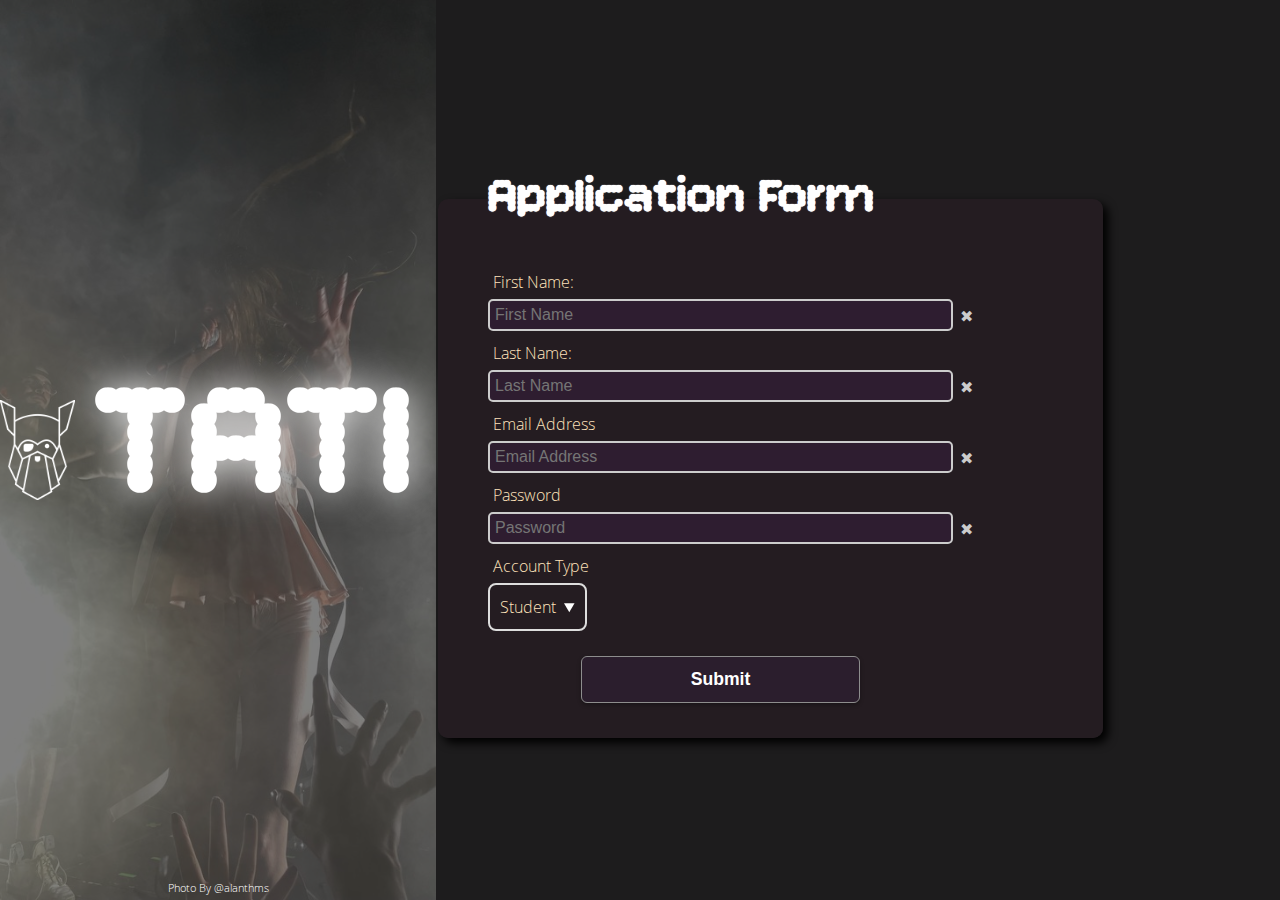
<file: index.html>
<!DOCTYPE html>
<html lang="en">

<head>
  <meta charset="UTF-8">
  <meta name="viewport" content="width=device-width, initial-scale=1.0">
  <title>Form Practice</title>

  <link rel="preconnect" href="https://fonts.googleapis.com">
  <link rel="preconnect" href="https://fonts.gstatic.com" crossorigin>
  <link href="https://fonts.googleapis.com/css2?family=Bitcount+Prop+Single:wght@100..900&display=swap"
    rel="stylesheet">
  
  <link rel="stylesheet" href="style.css">

  <link rel="icon" type="image/x-icon" href="odin-lined.png">
</head>

<body>
  <div class="container">
    <div class="sideimage">
      <!--<img src="tati.jpeg" alt="Descriptive Alt Text" /> -->

      <div class="title">
        <div class="logo"></div>
        <h1>TATI</h1>
      </div>
      <p class="subtitle">Photo By @alanthms</p>
    </div>
    <div class="form-container">
      <form>
        <fieldset>
          <legend>Application Form</legend>
          <div class="form-section">
            <label for="fname">First Name: </label>
            <input id="fname" name="fname" type="text" required placeholder="First Name" maxlength="20" />
            <span></span>
          </div>
          <div class="form-section">
            <label for="lname">Last Name: </label>
            <input id="lname" name="lname" type="text" required placeholder="Last Name" maxlength="20" />
            <span></span>
          </div>
          <div>
            <label for="email"> Email Address </label>
            <input id="email" name="email" type="email" required placeholder="Email Address" />
            <span></span>
          </div>
          <div>
            <label for="password"> Password </label>
            <input id="password" name="password" type="password" placeholder="Password" required />
            <span></span>
          </div>
          <div>

            <label for="account-type"> Account Type </label>
            <select name="account type" id="account-type">
              <option value="default" disabled>Select an option</option>
              <!--<option value = ""> Please Select</option> -->
              <option value="student">Student</option>
              <option value="business">Business</option>
              <option value="personal">Personal</option>
            </select>
          </div>
          <div><button class="submit">Submit</button></div>
        </fieldset>
      </form>
    </div>

  </div>
</body>

</html>
</file>
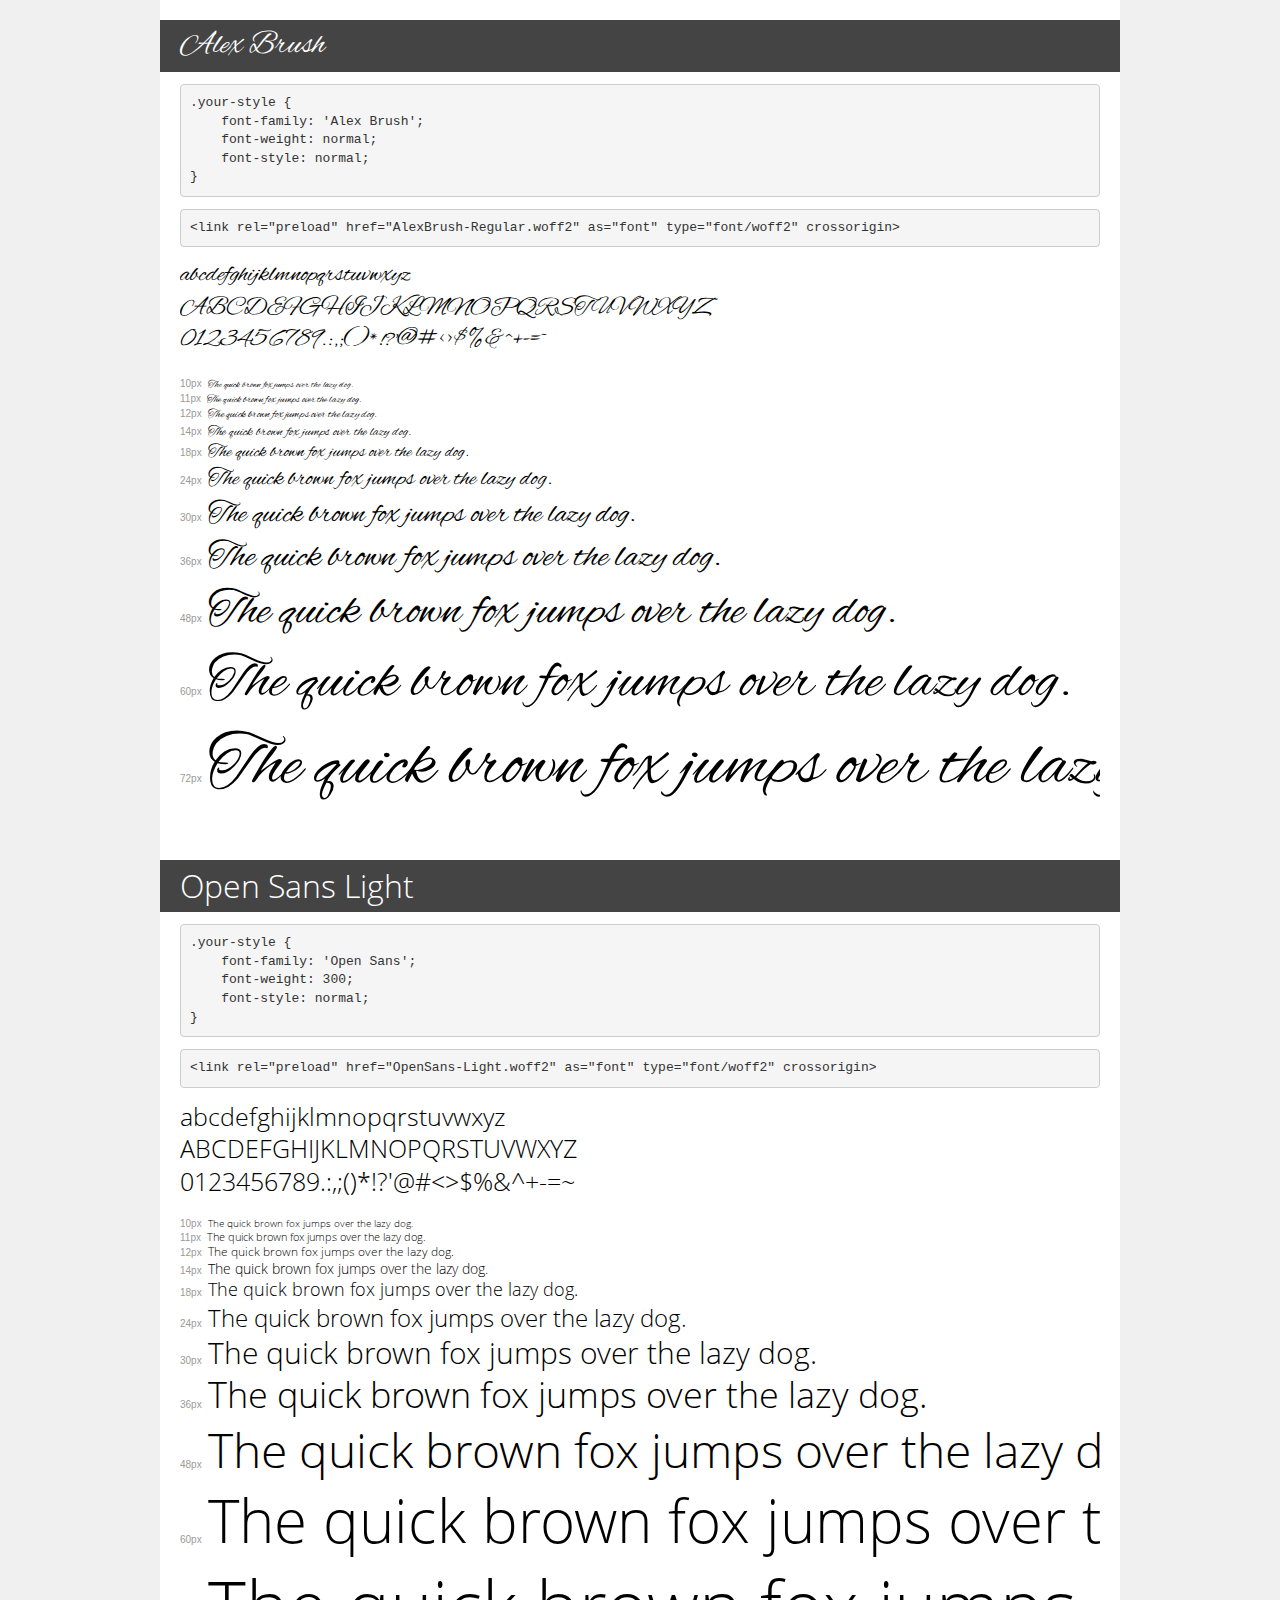
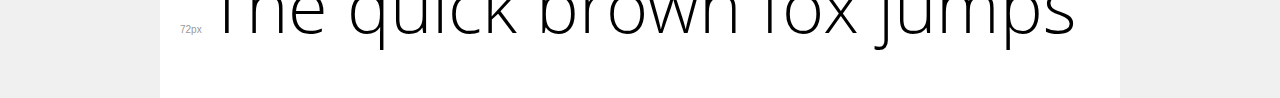
<file: fonts/demo.html>
<!DOCTYPE html>
<html lang="en">
<head>
    <meta charset="utf-8">
    <meta http-equiv="X-UA-Compatible" content="IE=edge">
    <meta name="viewport" content="width=device-width, initial-scale=1">
    <meta name="robots" content="noindex, noarchive">
    <meta name="format-detection" content="telephone=no">
    <title>Transfonter demo</title>
    <link href="stylesheet.css" rel="stylesheet">
    <style>
        /*
        http://meyerweb.com/eric/tools/css/reset/
        v2.0 | 20110126
        License: none (public domain)
        */
        html, body, div, span, applet, object, iframe,
        h1, h2, h3, h4, h5, h6, p, blockquote, pre,
        a, abbr, acronym, address, big, cite, code,
        del, dfn, em, img, ins, kbd, q, s, samp,
        small, strike, strong, sub, sup, tt, var,
        b, u, i, center,
        dl, dt, dd, ol, ul, li,
        fieldset, form, label, legend,
        table, caption, tbody, tfoot, thead, tr, th, td,
        article, aside, canvas, details, embed,
        figure, figcaption, footer, header, hgroup,
        menu, nav, output, ruby, section, summary,
        time, mark, audio, video {
            margin: 0;
            padding: 0;
            border: 0;
            font-size: 100%;
            font: inherit;
            vertical-align: baseline;
        }
        /* HTML5 display-role reset for older browsers */
        article, aside, details, figcaption, figure,
        footer, header, hgroup, menu, nav, section {
            display: block;
        }
        body {
            line-height: 1;
        }
        ol, ul {
            list-style: none;
        }
        blockquote, q {
            quotes: none;
        }
        blockquote:before, blockquote:after,
        q:before, q:after {
            content: '';
            content: none;
        }
        table {
            border-collapse: collapse;
            border-spacing: 0;
        }
        /* demo styles */
        body {
            background: #f0f0f0;
            color: #000;
        }
        .page {
            background: #fff;
            width: 920px;
            margin: 0 auto;
            padding: 20px 20px 0 20px;
            overflow: hidden;
        }
        .font-container {
            overflow-x: auto;
            overflow-y: hidden;
            margin-bottom: 40px;
            line-height: 1.3;
            white-space: nowrap;
            padding-bottom: 5px;
        }
        h1 {
            position: relative;
            background: #444;
            font-size: 32px;
            color: #fff;
            padding: 10px 20px;
            margin: 0 -20px 12px -20px;
        }
        .letters {
            font-size: 25px;
            margin-bottom: 20px;
        }
        .s10:before {
            content: '10px';
        }
        .s11:before {
            content: '11px';
        }
        .s12:before {
            content: '12px';
        }
        .s14:before {
            content: '14px';
        }
        .s18:before {
            content: '18px';
        }
        .s24:before {
            content: '24px';
        }
        .s30:before {
            content: '30px';
        }
        .s36:before {
            content: '36px';
        }
        .s48:before {
            content: '48px';
        }
        .s60:before {
            content: '60px';
        }
        .s72:before {
            content: '72px';
        }
        .s10:before, .s11:before, .s12:before, .s14:before,
        .s18:before, .s24:before, .s30:before, .s36:before,
        .s48:before, .s60:before, .s72:before {
            font-family: Arial, sans-serif;
            font-size: 10px;
            font-weight: normal;
            font-style: normal;
            color: #999;
            padding-right: 6px;
        }
        pre {
            display: block;
            padding: 9px;
            margin: 0 0 12px;
            font-family: Monaco, Menlo, Consolas, "Courier New", monospace;
            font-size: 13px;
            line-height: 1.428571429;
            color: #333;
            font-weight: normal;
            font-style: normal;
            background-color: #f5f5f5;
            border: 1px solid #ccc;
            overflow-x: auto;
            border-radius: 4px;
        }
        /* responsive */
        @media (max-width: 959px) {
            .page {
                width: auto;
                margin: 0;
            }
        }
    </style>
</head>
<body>
<div class="page">
    <div class="demo">
        <h1 style="font-family: 'Alex Brush'; font-weight: normal; font-style: normal;">Alex Brush</h1>
        <pre title="Usage">.your-style {
    font-family: 'Alex Brush';
    font-weight: normal;
    font-style: normal;
}</pre>
        <pre title="Preload (optional)">
&lt;link rel=&quot;preload&quot; href=&quot;AlexBrush-Regular.woff2&quot; as=&quot;font&quot; type=&quot;font/woff2&quot; crossorigin&gt;</pre>
        <div class="font-container" style="font-family: 'Alex Brush'; font-weight: normal; font-style: normal;">
            <p class="letters">
                abcdefghijklmnopqrstuvwxyz<br>
ABCDEFGHIJKLMNOPQRSTUVWXYZ<br>
                0123456789.:,;()*!?'@#&lt;&gt;$%&^+-=~
            </p>
            <p class="s10" style="font-size: 10px;">The quick brown fox jumps over the lazy dog.</p>
            <p class="s11" style="font-size: 11px;">The quick brown fox jumps over the lazy dog.</p>
            <p class="s12" style="font-size: 12px;">The quick brown fox jumps over the lazy dog.</p>
            <p class="s14" style="font-size: 14px;">The quick brown fox jumps over the lazy dog.</p>
            <p class="s18" style="font-size: 18px;">The quick brown fox jumps over the lazy dog.</p>
            <p class="s24" style="font-size: 24px;">The quick brown fox jumps over the lazy dog.</p>
            <p class="s30" style="font-size: 30px;">The quick brown fox jumps over the lazy dog.</p>
            <p class="s36" style="font-size: 36px;">The quick brown fox jumps over the lazy dog.</p>
            <p class="s48" style="font-size: 48px;">The quick brown fox jumps over the lazy dog.</p>
            <p class="s60" style="font-size: 60px;">The quick brown fox jumps over the lazy dog.</p>
            <p class="s72" style="font-size: 72px;">The quick brown fox jumps over the lazy dog.</p>
        </div>
    </div>

    <div class="demo">
        <h1 style="font-family: 'Open Sans'; font-weight: 300; font-style: normal;">Open Sans Light</h1>
        <pre title="Usage">.your-style {
    font-family: 'Open Sans';
    font-weight: 300;
    font-style: normal;
}</pre>
        <pre title="Preload (optional)">
&lt;link rel=&quot;preload&quot; href=&quot;OpenSans-Light.woff2&quot; as=&quot;font&quot; type=&quot;font/woff2&quot; crossorigin&gt;</pre>
        <div class="font-container" style="font-family: 'Open Sans'; font-weight: 300; font-style: normal;">
            <p class="letters">
                abcdefghijklmnopqrstuvwxyz<br>
ABCDEFGHIJKLMNOPQRSTUVWXYZ<br>
                0123456789.:,;()*!?'@#&lt;&gt;$%&^+-=~
            </p>
            <p class="s10" style="font-size: 10px;">The quick brown fox jumps over the lazy dog.</p>
            <p class="s11" style="font-size: 11px;">The quick brown fox jumps over the lazy dog.</p>
            <p class="s12" style="font-size: 12px;">The quick brown fox jumps over the lazy dog.</p>
            <p class="s14" style="font-size: 14px;">The quick brown fox jumps over the lazy dog.</p>
            <p class="s18" style="font-size: 18px;">The quick brown fox jumps over the lazy dog.</p>
            <p class="s24" style="font-size: 24px;">The quick brown fox jumps over the lazy dog.</p>
            <p class="s30" style="font-size: 30px;">The quick brown fox jumps over the lazy dog.</p>
            <p class="s36" style="font-size: 36px;">The quick brown fox jumps over the lazy dog.</p>
            <p class="s48" style="font-size: 48px;">The quick brown fox jumps over the lazy dog.</p>
            <p class="s60" style="font-size: 60px;">The quick brown fox jumps over the lazy dog.</p>
            <p class="s72" style="font-size: 72px;">The quick brown fox jumps over the lazy dog.</p>
        </div>
    </div>

</div>
</body>
</html>
</file>
<file: style.css>
/* General setup */

.bitcount-prop-single-bit {
  font-family: "Bitcount Prop Single", system-ui;
  font-optical-sizing: auto;
  font-weight: 350;
  font-style: normal;
  font-variation-settings:
    "slnt" 0,
    "CRSV" 0.5,
    "ELSH" 0,
    "ELXP" 0;
}


@font-face {
  font-family: 'Alex Brush';
  src: url('fonts/AlexBrush-Regular.woff2') format('woff2'),
    url('fonts/AlexBrush-Regular.woff') format('woff');
  font-weight: normal;
  font-style: normal;
  font-display: swap;
}

@font-face {
  font-family: 'Open Sans';
  src: url('fonts/OpenSans-Light.woff2') format('woff2'),
    url('fonts/OpenSans-Light.woff') format('woff');
  font-weight: 300;
  font-style: normal;
  font-display: swap;
}

@import "modern-normalize";

:root {
  line-height: 1.5;
}

h1,
h2,
h3,
h4,
h5,
figure,
p,
ol,
ul {
  margin: 0;
}

ol[role="list"],
ul[role="list"] {
  list-style: none;
  padding-inline: 0;
}

h1,
h2,
h3,
h4,
h5 {
  font-size: inherit;
  font-weight: inherit;
}

img {
  display: block;
  max-inline-size: 100%;
}

body {
  font-family: sans-serif;
  max-width: 70%;
  background-color: rgb(255, 255, 255);
  padding: 0px;
  margin: 0px;
  background-color: rgb(29, 28, 29);
}

fieldset {
  /*padding: 10px 30px 0;*/

  color: white;
  border: 0px;
  background-color: rgb(36, 28, 33);
  justify-content: center;
  align-items: center;
  border-radius: 10px;
  box-shadow: 5px 5px 10px rgb(0, 0, 0);
  padding: 30px 150px 30px 50px;
  width: 100%;
  font-family: 'Open Sans', sans-serif;
}

legend {
  color: white;
  font-size: 3rem;
  font-weight: bold;
  text-shadow: 0px 0px 1px rgb(255, 255, 255);
  font-family: 'Bitcount Prop Single', sans-serif;
}

fieldset>div {
  margin-bottom: 5px;
  display: flex;
  flex-flow: row wrap;
  color: rgb(255, 227, 188);
}

button,
label,
input {
  display: block;
  font-size: 100%;
  box-sizing: border-box;
  width: 100%;
  padding: 5px;
}

input {
  border-radius: 5px;
  color:whitesmoke;
  background-color: #2e1d30;
}

input:hover,
input:focus {
  background-color: #eeeeee;
  color:#14142b;
}

button {
  width: 60%;
  margin: 0 auto;
}

input:required {
  border: 2px solid;
}

input:optional {
  border: 2px dashed;
}

input:required:placeholder-shown {
  border: 2px solid #ccc;
  /* neutral */
}

input:invalid {
  border: 2px solid red;
}

input:valid {
  border: 2px solid rgb(255, 167, 230)
}


input+span {
  position: relative;
}

input+span::before {
  position: absolute;
  right: -20px;
  top: 5px;
}

input:required:placeholder-shown+span::before {
  content: "✖";
  color: #ccc;
  /* neutral */
}

input:invalid+span::before {
  content: "✖";
  color: red;
}

input:valid+span::before {
  content: "✓";
  color: rgb(255, 167, 230)
}

.container {
  display: flex;
  align-items: center;
  min-height: 100vh;
  width: 100%;
  padding: 0;
  margin: 0;
  border: 0px;

}

.sideimage {
  flex: 1;
  flex-direction: row;
  text-align: center;
  background-image: url('tati.jpeg');
  background-size: cover;
  height: 100vh;
  background-position: center;

}

.form-container {
  display: flex;
  flex: 1;
  justify-content: center;
  align-items: center;
}

.title {
  display: flex;
  background-color: rgba(0, 0, 0, 0.5);
  justify-content: center;
  align-items: center;
  height: 100vh;
}

.title>h1 {
  position: static;
  top: 50%;
  left: auto;
  color: white;
  font-size: 10rem;
  font-weight: bold;
  transition: 0.5s;
  font-family: "Bitcount Prop Single";
  word-spacing: 1.6rem;

  text-shadow: 0px 0px 40px rgb(255, 255, 255);
}

.title>h1:hover {

  text-shadow: 0px 0px 1px rgb(255, 255, 255);
}

select,
::picker(select) {
  appearance: base-select;
}

select {
  border: 2px solid #dddddd;
  padding: 10px;
  transition: 0.4s;
}

select::picker-icon {
  color: white;
  transition: 0.4s rotate;
}

select:open::picker-icon {
  rotate: 180deg;
}

::picker(select) {
  border: none;
}


option {
  display: flex;
  justify-content: flex-start;
  gap: 20px;
  color: whitesmoke;
  border: 2px solid #dddddd;
  background: #090909;
  padding: 10px;
  transition: 0.4s;
}

option:first-of-type {
  border-radius: 8px 8px 0 0;
}

option:last-of-type {
  border-radius: 0 0 8px 8px;
}

option:not(option:last-of-type) {
  border-bottom: none;
}

option:nth-of-type(odd) {
  background: rgb(46, 3, 52);
}

option:hover,
option:focus {
  transition: 0.4s;
  color: rgb(255, 243, 195);
  text-shadow: 0px 0px 10px rgb(255, 255, 255);
}

option:checked {
  font-weight: bold;
}

option::checkmark {
  order: 1;
  margin-left: auto;
}

::picker(select) {
  opacity: 0;
  transition: all 0.4s allow-discrete;
}

::picker(select):popover-open {
  opacity: 1;
}

@starting-style {
  ::picker(select):popover-open {
    opacity: 0;
  }
}

::picker(select) {
  top: calc(anchor(bottom) + 1px);
  left: anchor(10%);
}

button,
.submit {
  display: block;
  width: 60%;
  margin: 20px auto 0px;
  padding: 12px 10px;
  font-size: 1.1rem;
  font-weight: 600;
  color: #fff;
  background-color: rgb(43, 30, 45);
  /* dark, subtle base */
  border: 1px solid #8d8d8d;
  /* subtle outline */
  border-radius: 6px;
  cursor: pointer;
  transition: background-color 0.2s ease, transform 0.15s ease, box-shadow 0.2s ease;
  box-shadow: 0 2px 4px rgba(0, 0, 0, 0.3);
  text-align: center;
  transition: 0.4s;
}

/* Hover */
button:hover,
.submit:hover {
  background-color: #302033;
  /* slightly lighter dark */
  transform: translateY(1px);
  border-color: #8d8d8d;

}

/* Pressed / Active */
button:active,
.submit:active {
  background-color: #583456;
  /* darker shade */
  transform: translateY(1px);
  box-shadow: 0 1px 2px rgba(0, 0, 0, 0.4);
  border-color: white;
}


.logo {
  background-image: url('odin-lined.png');
  background-size: contain;
  background-repeat: no-repeat;
  width: 100px;
  /* Adjust the width as needed */
  height: 100px;
  /* Adjust the height as needed */
}

.subtitle {
  text-align: center;
  color: white;
  font-family: 'Open Sans', sans-serif;
  font-weight: 300;
  margin-top: -20px;
  margin-bottom: 20px;
  font-size: 0.7rem;
  padding-bottom: 0.2rem;
}
</file>
<file: fonts/stylesheet.css>
@font-face {
    font-family: 'Alex Brush';
    src: url('AlexBrush-Regular.woff2') format('woff2'),
        url('AlexBrush-Regular.woff') format('woff');
    font-weight: normal;
    font-style: normal;
    font-display: swap;
}

@font-face {
    font-family: 'Open Sans';
    src: url('OpenSans-Light.woff2') format('woff2'),
        url('OpenSans-Light.woff') format('woff');
    font-weight: 300;
    font-style: normal;
    font-display: swap;
}
</file>
